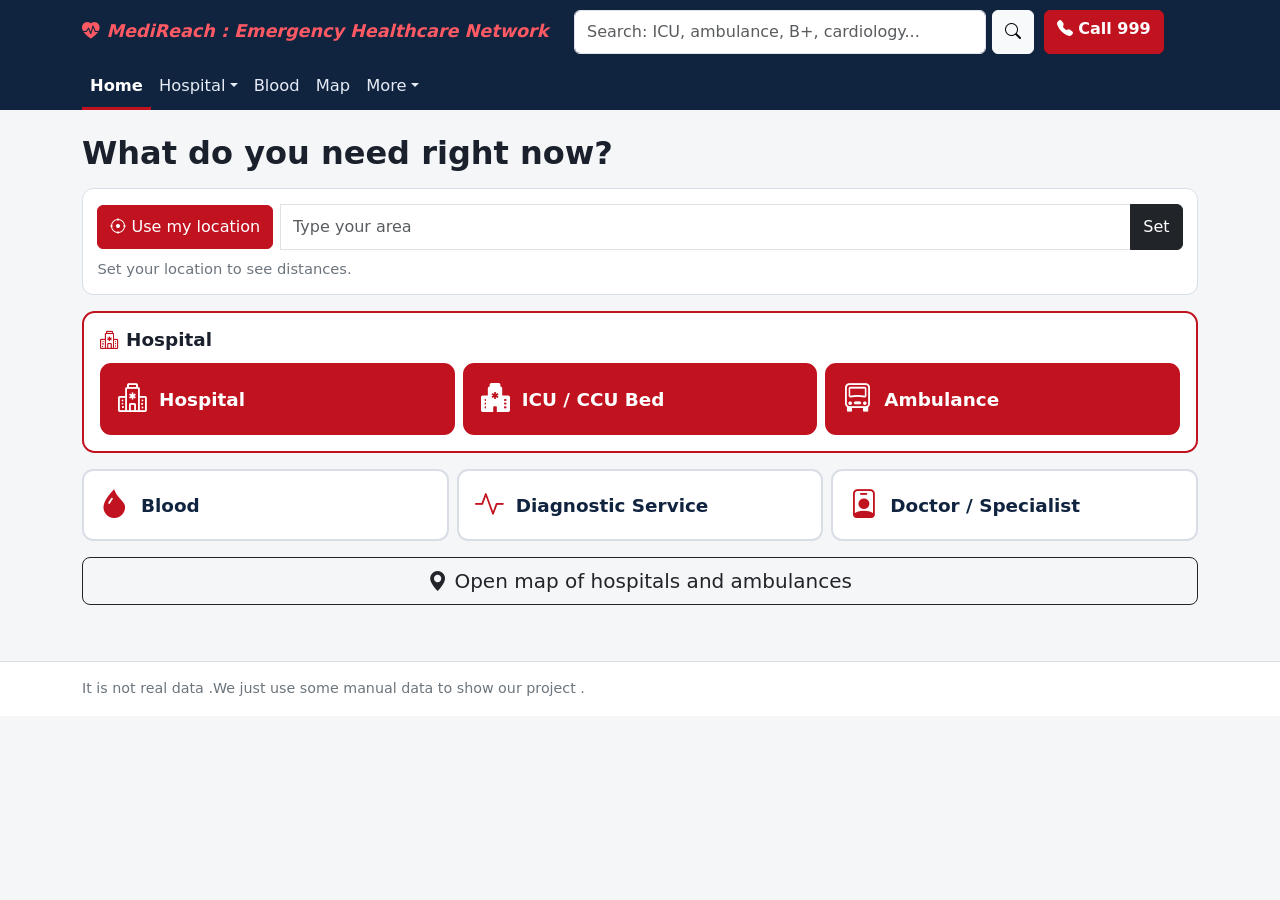
<file: EmergencyHealthcareNetwork/index.html>
<!DOCTYPE html>
<html lang="en">
<head>
  <meta charset="UTF-8">
  <meta name="viewport" content="width=device-width, initial-scale=1">
  <title>MediReach</title>
  <meta name="description" content="Find the nearest available hospital, ICU/CCU bed, ambulance or blood in an emergency">
  <link href="https://cdn.jsdelivr.net/npm/bootstrap@5.3.3/dist/css/bootstrap.min.css" rel="stylesheet">
  <link href="https://cdn.jsdelivr.net/npm/bootstrap-icons@1.11.3/font/bootstrap-icons.min.css" rel="stylesheet">
  <link href="css/style.css" rel="stylesheet">
</head>
<body data-page="home">
  <a class="skip-link" href="#main">Skip to main content</a>
  <header id="site-nav"></header>

  <main id="main" class="container py-3 py-md-4">
    <h1 class="page-title">What do you need right now?</h1>

    
    <div class="panel mb-3" id="locationBox"></div>


    <section class="group-card mb-3" id="hospitalGroup" aria-label="Hospital services"></section>
    <div class="row g-2 mb-3" id="otherServices"></div>

    <a class="btn btn-outline-dark btn-lg w-100" href="locator.html"><i class="bi bi-geo-alt-fill" aria-hidden="true"></i> Open map of hospitals and ambulances</a>
  </main>

  <footer id="site-footer"></footer>
  <script src="https://cdn.jsdelivr.net/npm/bootstrap@5.3.3/dist/js/bootstrap.bundle.min.js"></script>
  <script src="js/utils.js"></script>
  <script src="js/app.js"></script>
  <script src="js/home.js"></script>
</body>
</html>
</file>
<file: EmergencyHealthcareNetwork/css/style.css>
:root {
  --red: #c1121f;
  --red-dark: #8f0d17;
  --navy: #10233f;
  --bg: #f5f6f8;
  --line: #d9dee6;
  --ok: #0b6e3a;     --ok-bg: #e2f4e9;
  --warn: #8a4b00;   --warn-bg: #fff0d2;
  --bad: #4d5560;    --bad-bg: #e9ecef;
}


body {
  background: var(--bg);
  color: #1a202c;
  font-size: 1.02rem;
  font-family: system-ui, -apple-system, "Segoe UI", Roboto, "Noto Sans Bengali", Arial, sans-serif;
}
.page-title { font-size: clamp(1.5rem, 4vw, 2rem); font-weight: 800; margin-bottom: 1rem; }
:focus-visible { outline: 3px solid #0d6efd; outline-offset: 2px; }   
.skip-link { position: absolute; left: -9999px; top: 0; z-index: 3000; background: #fff; color: #000; padding: .6rem 1rem; }
.skip-link:focus { left: .5rem; top: .5rem; }

.btn { min-height: 44px; }                                           
.btn-sm { min-height: 38px; }
.btn-danger { background-color: var(--red); border-color: var(--red); }
.btn-danger:hover, .btn-danger:focus { background-color: var(--red-dark); border-color: var(--red-dark); }


.demo-banner { background: #fff3cd; color: #5c4400; border-bottom: 1px solid #f0d98a; }
.demo-banner a { color: #7a0000; font-weight: 700; }
.app-nav { background: var(--navy); }
.topbar { display: flex; align-items: center; flex-wrap: wrap; gap: .6rem; padding-top: .6rem; padding-bottom: .6rem; }
.brand { color: #fff; font-weight: 800; text-decoration: none; font-size: 1.1rem; display: flex; align-items: center; gap: .4rem; }
.brand i { color: #ff5a64; }
.btn-call { font-weight: 800; margin-left: auto; white-space: nowrap; }
.nav-search { display: flex; flex: 1 1 100%; order: 3; gap: .4rem; }         
.nav-search .form-control { min-height: 44px; }
.navbar .nav-link { color: #e6ecf5; padding: .7rem 1rem; }
.navbar .nav-link.active { color: #fff; font-weight: 700; box-shadow: inset 0 -3px 0 var(--red); }
.navbar-toggler { display: flex; align-items: center; color: #fff; border-color: rgba(255, 255, 255, .5); }
#site-footer { background: #fff; border-top: 1px solid var(--line); margin-top: 2rem; }


.group-card { background: #fff; border: 2px solid var(--red); border-radius: .8rem; padding: 1rem; }
.group-title { font-size: 1.15rem; font-weight: 800; margin-bottom: .75rem; display: flex; align-items: center; gap: .5rem; }
.group-title i { color: var(--red); }
.big-btn {
  display: flex; align-items: center; gap: .75rem; min-height: 72px; padding: .75rem 1rem;
  background: #fff; color: var(--navy); text-decoration: none; font-weight: 700; font-size: 1.15rem;
  border: 2px solid var(--line); border-radius: .7rem;
}
.big-btn i { font-size: 1.8rem; color: var(--red); }
.big-btn:hover, .big-btn:focus-visible { border-color: var(--red); background: #fff5f5; color: var(--red-dark); }
.big-btn-red { background: var(--red); border-color: var(--red); color: #fff; }
.big-btn-red i { color: #fff; }
.big-btn-red:hover, .big-btn-red:focus-visible { background: var(--red-dark); border-color: var(--red-dark); color: #fff; }


.panel { background: #fff; border: 1px solid var(--line); border-radius: .7rem; padding: .9rem; }
.location-status { font-size: .92rem; min-height: 1.3em; }
.form-card { border: 1px solid var(--line); border-radius: .8rem; }
.form-control, .form-select { min-height: 46px; }
.service-pills { display: flex; flex-wrap: wrap; gap: .5rem; align-items: center; }
.pill-group { display: flex; flex-wrap: wrap; gap: .5rem; align-items: center; padding: .3rem .5rem; border: 2px solid var(--red); border-radius: 2rem; }
.pill-group-label { font-weight: 800; font-size: .85rem; color: var(--red-dark); padding-left: .3rem; }
.pill-btn { border-radius: 2rem; }
.pill-btn.active { background: var(--red); border-color: var(--red); color: #fff; }
fieldset { border: 0; padding: 0; margin: 0; }
legend { float: none; width: auto; padding: 0; font-size: .875rem; }
details summary { cursor: pointer; }


.result-card { border: 1px solid var(--line); border-left-width: 6px; border-radius: .6rem; }
.result-card.border-available { border-left-color: var(--ok); }
.result-card.border-limited { border-left-color: #d98200; }
.result-card.border-unavailable { border-left-color: var(--bad); }
.result-card.is-unavailable { background: #f3f4f6; }
.result-card.is-unavailable .card-title, .result-card.is-unavailable .avail-line { color: var(--bad); }
.type-tag { font-size: .85rem; color: #4a5568; }
.avail-line { font-weight: 600; margin-bottom: .6rem; }
.meta-list { list-style: none; padding: 0; margin: 0; font-size: .93rem; }
.meta-list li { display: flex; gap: .5rem; margin-bottom: .25rem; }
.meta-list li i { color: #5a6b85; margin-top: .15rem; }
.meta-list .distance { font-size: 1.1rem; }


.status-badge { display: inline-flex; align-items: center; gap: .3rem; white-space: nowrap; padding: .25rem .6rem; border-radius: 2rem; font-size: .8rem; font-weight: 700; border: 1.5px solid currentColor; }
.status-available { color: var(--ok); background: var(--ok-bg); }
.status-limited { color: var(--warn); background: var(--warn-bg); }
.status-unavailable { color: var(--bad); background: var(--bad-bg); }
.stock-list li { margin-right: .9rem; }


.tile-grid { display: grid; grid-template-columns: repeat(4, 1fr); gap: .4rem; }
.blood-tile { display: flex; flex-direction: column; align-items: center; padding: .4rem .2rem; border-radius: .45rem; border: 2px solid transparent; line-height: 1.15; }
.tile-group { font-weight: 800; font-size: 1.05rem; }
.tile-units { font-size: 1.3rem; font-weight: 700; }
.tile-label { font-size: .7rem; font-weight: 700; }
.tile-ok { background: var(--ok-bg); color: var(--ok); }
.tile-low { background: var(--warn-bg); color: var(--warn); }
.tile-none { background: var(--bad-bg); color: var(--bad); }
.tile-selected { border-color: var(--red); box-shadow: 0 0 0 2px #fff, 0 0 0 4px var(--red); }
.tile-key { display: inline-block; width: 1rem; height: 1rem; border-radius: .25rem; vertical-align: -2px; margin-right: .25rem; border: 1px solid #aab; }
.group-picker .btn { min-width: 3.2rem; }


.map-box { height: 540px; border-radius: .7rem; border: 1px solid var(--line); overflow: hidden; background: #e8edf3; }
.map-box-sm { height: 420px; }
.map-sticky { position: sticky; top: 1rem; }
.locator-list { max-height: 620px; overflow-y: auto; padding-right: .25rem; }


.state-box { text-align: center; padding: 2rem 1rem; background: #fff; border: 1px dashed #b8c1cf; border-radius: .6rem; }


@media (min-width: 992px) {
  .nav-search { flex: 0 1 460px; order: 0; margin-left: 1rem; }
  .btn-call { margin-left: 0; }
  .navbar-toggler { display: none; }
}
@media (max-width: 991.98px) {
  .map-sticky { position: static; }
  .locator-list { max-height: none; }
}
@media (max-width: 575.98px) {
  .map-box, .map-box-sm { height: 300px; }
  .big-btn { min-height: 64px; font-size: 1.05rem; }
  .brand span { font-size: 1rem; }
}
@media (prefers-reduced-motion: reduce) {
  * { scroll-behavior: auto !important; transition: none !important; animation: none !important; }
}
</file>
